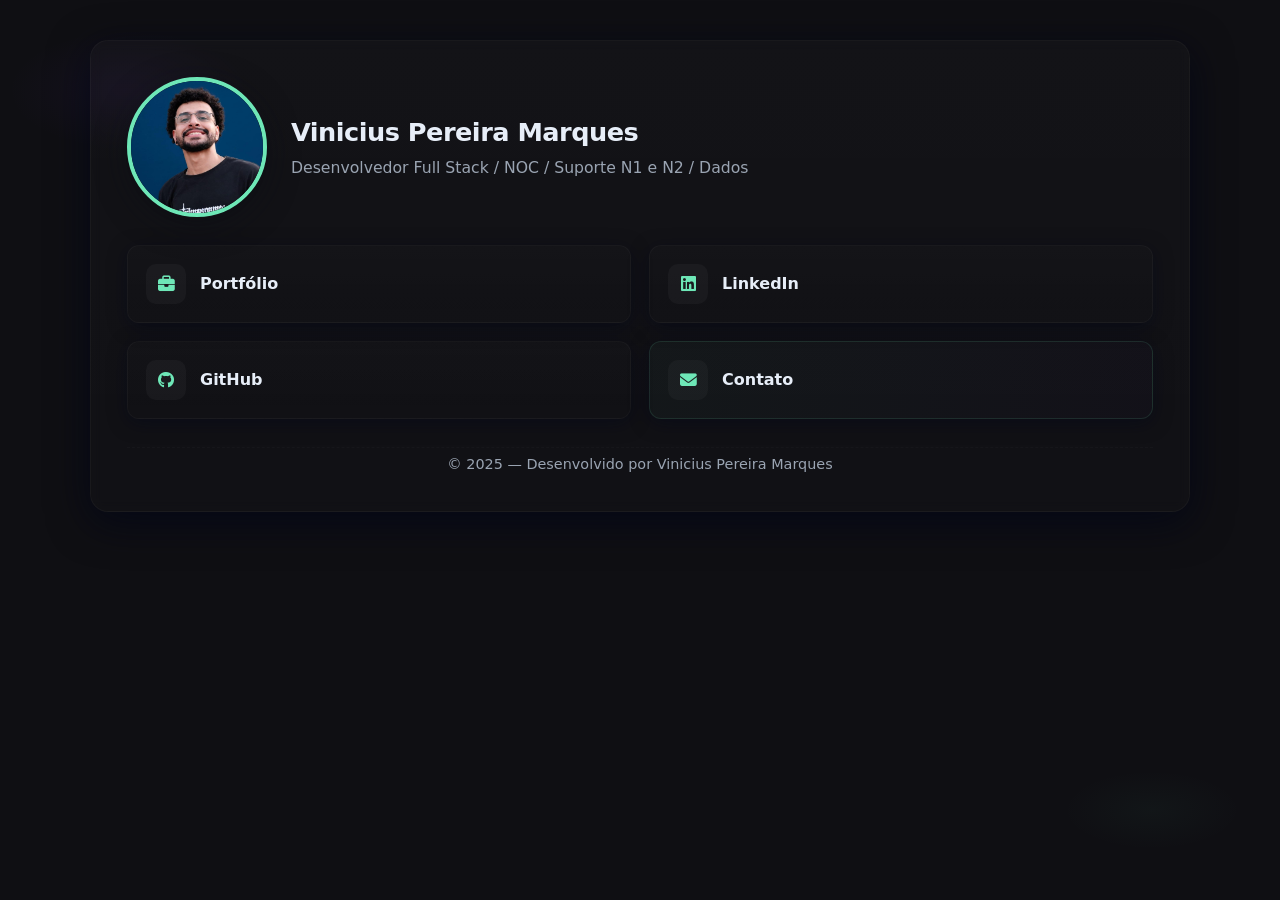
<file: index.html>
<!DOCTYPE html>
<html lang="pt-br">
<head>
    <meta charset="UTF-8">
    <meta name="viewport" content="width=device-width, initial-scale=1.0">
    <meta name="author" content="Vinicius">
    <meta name="description" content="Portfólio profissional de Vinicius Pereira Marques — Desenvolvedor Full Stack.">
    <meta name="keywords" content="portfólio, desenvolvedor, projetos, full stack">

    <title>Portfólio | Vinicius Marques</title>

    <!-- Ícones -->
    <link rel="stylesheet" href="https://cdnjs.cloudflare.com/ajax/libs/font-awesome/6.6.0/css/all.min.css">

    <!-- CSS principal -->
    <link rel="stylesheet" href="css/style.css">

    <link rel="shortcut icon" href="img/icone.png" type="image/x-icon">
</head>

<body>

<div class="background-grid"></div> <!-- Fundo animado Dark Neon -->

<main class="container">

    <!-- PERFIL -->
    <header class="perfil">
        <img class="perfil__foto" src="img/Foto.png" alt="Foto de Vinicius Pereira Marques.">

        <div class="perfil__texto">
            <h1 class="glow-title">Vinicius Pereira Marques</h1>
            <p class="glow-subtitle">Desenvolvedor Full Stack / NOC / Suporte N1 e N2 / Dados</p>
        </div>
    </header>

    <!-- LINKS PRINCIPAIS -->
    <section class="links">
        <h2 class="sr-only">Links principais</h2>

        <ul class="link-list">

            <li>
                <a class="neon-btn" href="https://github.com/Viniciuspm123?tab=repositories" target="_self">
                    <i class="fa-solid fa-briefcase"></i> Portfólio
                </a>
            </li>

            <li>
                <a class="neon-btn" href="https://www.linkedin.com/in/vinicius-pmarques/" target="_self">
                    <i class="fa-brands fa-linkedin"></i> LinkedIn
                </a>
            </li>

            <li>
                <a class="neon-btn" href="https://github.com/Viniciuspm123" target="_self">
                    <i class="fa-brands fa-github"></i> GitHub
                </a>
            </li>

            <li>
                <a class="neon-btn" href="contato.html" target="_self">
                    <i class="fa-solid fa-envelope"></i> Contato
                </a>
            </li>

        </ul>
    </section>

    <!-- RODAPÉ -->
    <footer class="rodape">
        <p>&copy; 2025 — Desenvolvido por <span class="neon-autor">Vinicius Pereira Marques</span></p>
    </footer>

</main>

</body>
</html>
</file>
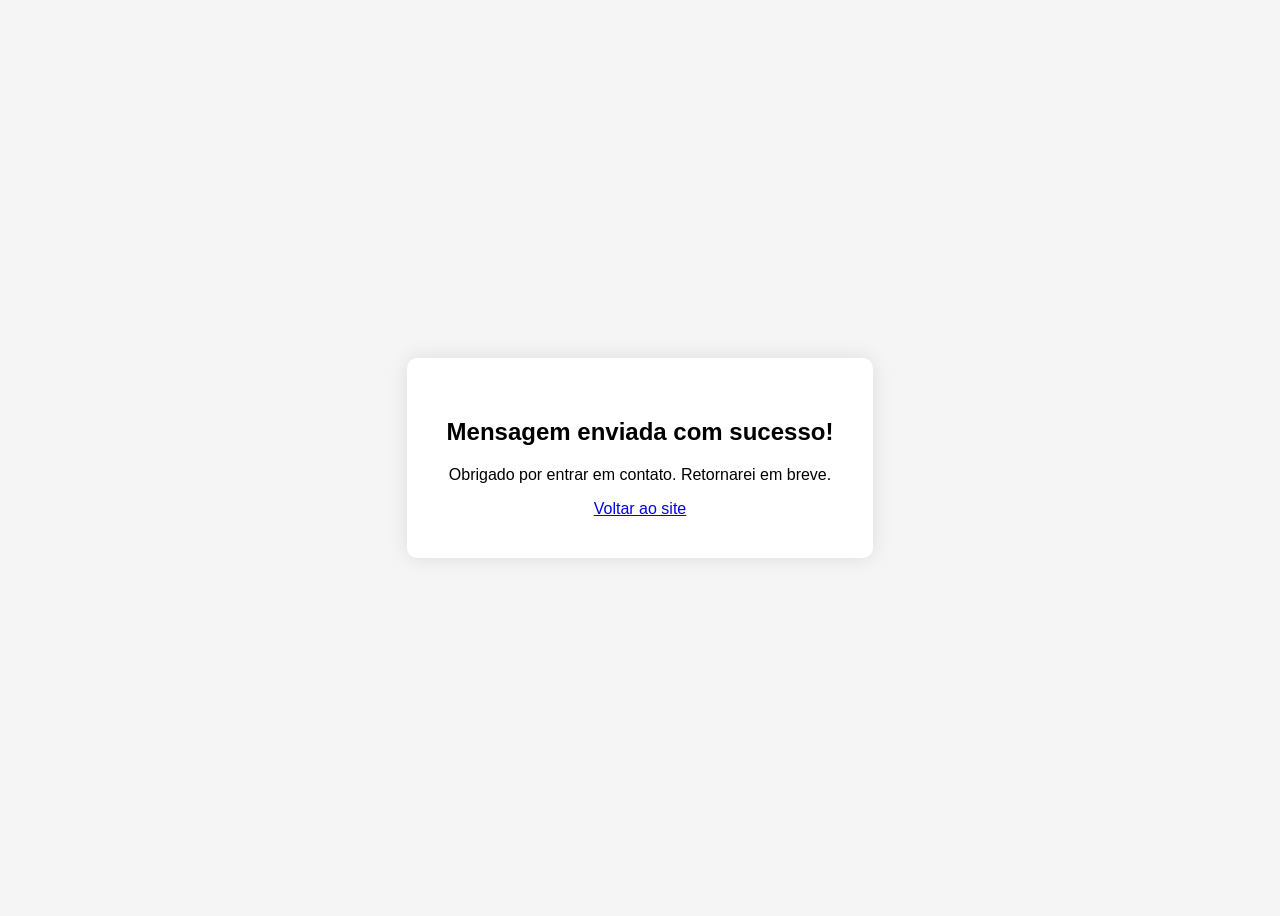
<file: obrigado.html>
<!DOCTYPE html>
<html lang="pt-BR">
<head>
<meta charset="UTF-8" />
<title>Mensagem Enviada</title>
<style>
body {
    background: #f5f5f5;
    font-family: Arial;
    display: flex;
    justify-content:center;
    align-items:center;
    height:100vh;
}
.box {
    background: white;
    padding:40px;
    border-radius:10px;
    box-shadow:0 0 20px rgba(0,0,0,0.1);
    text-align:center;
}
</style>
</head>
<body>
    <div class="box">
        <h2>Mensagem enviada com sucesso!</h2>
        <p>Obrigado por entrar em contato. Retornarei em breve.</p>
        <a href="index.html">Voltar ao site</a>
    </div>
</body>
</html>
</file>
<file: css/style.css>
/* ============================================================
   PORTFÓLIO — style.css (versão estilizada, comentada passo-a-passo)
   Atualizado com novo design de formulário premium / 2025
   ============================================================
*/

/* ------------------------------
   0) Reset mínimo e variáveis
------------------------------ */
:root{
  --font-sans: "Inter", "Segoe UI", Roboto, system-ui, -apple-system, sans-serif;
  --font-mono: "Fira Code", "SFMono-Regular", monospace;

  --bg: #0f0f13;
  --surface: #0f1720;
  --muted: #9aa4b2;
  --text: #e7eef8;
  --accent: #6ee7b7;
  --accent-2: #7c3aed;
  --glass: rgba(255,255,255,0.04);

  --container-w: 1100px;
  --radius: 14px;
  --gap: 20px;

  --ease: cubic-bezier(.2,.9,.3,1);
  --fast: 160ms;
}

*{box-sizing:border-box;margin:0;padding:0}
html,body{height:100%}
img{display:block;max-width:100%}
a{color:inherit;text-decoration:none}

/* ------------------------------
   1) Fundo e container
------------------------------ */
body{
  font-family:var(--font-sans);
  background:
    radial-gradient(1200px 600px at 10% 10%, rgba(124,58,237,0.06), transparent 10%),
    radial-gradient(900px 400px at 90% 90%, rgba(110,231,183,0.03), transparent 10%),
    var(--bg);
  color:var(--text);
  line-height:1.45;
  padding:40px 20px;

  display:flex;
  justify-content:center;
  align-items:flex-start;
}

.container{
  width:100%;
  max-width:var(--container-w);
  background:linear-gradient(180deg, rgba(255,255,255,0.02), rgba(255,255,255,0.01));
  border-radius:calc(var(--radius) + 4px);
  padding:36px;
  box-shadow: 0 10px 40px rgba(2,6,23,0.75);
  border: 1px solid rgba(255,255,255,0.03);
  backdrop-filter: blur(6px);
}

/* ------------------------------
   2) Header / Perfil
------------------------------ */
.perfil{
  display:grid;
  grid-template-columns: 140px 1fr;
  gap:24px;
  align-items:center;
  margin-bottom:28px;
}

.perfil__foto{
  width:140px;
  height:140px;
  border-radius:50%;
  object-fit:cover;
  border:4px solid var(--accent);
  box-shadow: 0 8px 30px rgba(12,14,20,0.6);
  transition: transform var(--fast) var(--ease), box-shadow var(--fast) var(--ease);
}

.perfil__foto:hover{
  transform: translateY(-6px) scale(1.02);
  box-shadow:0 16px 50px rgba(12,14,20,0.8);
}

.perfil__texto h1{
  font-size:1.6rem;
  letter-spacing:-0.02em;
  margin-bottom:6px;
  font-weight:700;
}
.perfil__texto p{
  margin:0;
  color:var(--muted);
  font-size:0.98rem;
}

/* ------------------------------
   3) Links principais
------------------------------ */
.links{
  margin-bottom:26px;
}

.links ul{
  display:grid;
  grid-template-columns:repeat(2,1fr);
  gap:18px;
  list-style:none;
}

.links a{
  display:flex;
  gap:14px;
  align-items:center;

  padding:18px;
  background: linear-gradient(180deg, rgba(255,255,255,0.01), rgba(255,255,255,0.00));
  border-radius:12px;
  border:1px solid rgba(255,255,255,0.03);

  transition: transform 260ms var(--ease), border-color 200ms;
  color:var(--text);
  font-weight:600;

  box-shadow: 0 4px 18px rgba(2,6,23,0.5);
}

.links a i{
  width:40px;
  height:40px;
  display:flex;
  align-items:center;
  justify-content:center;

  border-radius:10px;
  background: rgba(255,255,255,0.03);
  color:var(--accent);
  font-size:1.05rem;
}

.links a:hover{
  transform: translateY(-8px) scale(1.01);
  border-color: rgba(124,58,237,0.25);
  box-shadow: 0 20px 50px rgba(2,6,23,0.7);
}

/* destaque do link contato */
.links a[href*="contato"]{
  border:1px solid rgba(110,231,183,0.12);
  background: linear-gradient(90deg, rgba(110,231,183,0.03), rgba(124,58,237,0.02));
}

/* ------------------------------
   4) Rodapé
------------------------------ */
.rodape{
  margin-top:28px;
  text-align:center;
  color:var(--muted);
  font-size:0.9rem;
  padding-top:6px;
  border-top:1px dashed rgba(255,255,255,0.02);
}

/* ============================================================
   5) ★ NOVO FORMULÁRIO PREMIUM — totalmente refeito
   ============================================================ */
.contact-form-section{
  background: rgba(255,255,255,0.02);
  padding: 30px;
  border-radius: 18px;
  border: 1px solid rgba(255,255,255,0.05);
  box-shadow: 0 8px 25px rgba(0, 0, 0, 0.35);
  margin-top: 40px;
}

.form-title{
  font-size:1.8rem;
  margin-bottom:10px;
  font-weight:600;
  color:var(--text);
}

.contact-intro{
  font-size:1rem;
  color:var(--muted);
  margin-bottom:25px;
}

/* inputs e textarea verticalizados */
.contact-form-section form{
  display:flex;
  flex-direction:column;
  gap:18px;
}

.contact-form-section input,
.contact-form-section textarea{
  width:100%;
  padding:14px;

  background:#0f0f0f;
  border:1px solid #2b2b2b;

  border-radius:10px;
  color:var(--text);
  font-size:1rem;
  transition: border-color .2s, box-shadow .2s;
}

.contact-form-section input::placeholder,
.contact-form-section textarea::placeholder{
  color:#6a6a6a;
}

.contact-form-section input:focus,
.contact-form-section textarea:focus{
  outline:none;
  border-color:#04d9ff;
  box-shadow:0 0 10px rgba(4,217,255,0.35);
}

/* botão estilizado */
.contact-form-section button{
  width:100%;
  padding:14px;
  font-size:1.1rem;
  font-weight:700;

  border:none;
  border-radius:10px;
  cursor:pointer;

  background: linear-gradient(135deg, #04d9ff, #0098cc);
  color:#000;

  transition: transform .2s, box-shadow .2s;
}

.contact-form-section button:hover{
  transform:translateY(-2px);
  box-shadow:0 0 18px rgba(4,217,255,0.55);
}

/* ------------------------------
   7) Responsividade
------------------------------ */
@media (max-width:880px){
  .perfil{
    grid-template-columns:1fr;
    text-align:center;
    justify-items:center;
  }
  .perfil__foto{
    width:120px;
    height:120px;
  }
  .links ul{
    grid-template-columns:1fr;
  }
  .contact-form-section{
    padding:22px;
  }
}
</file>
